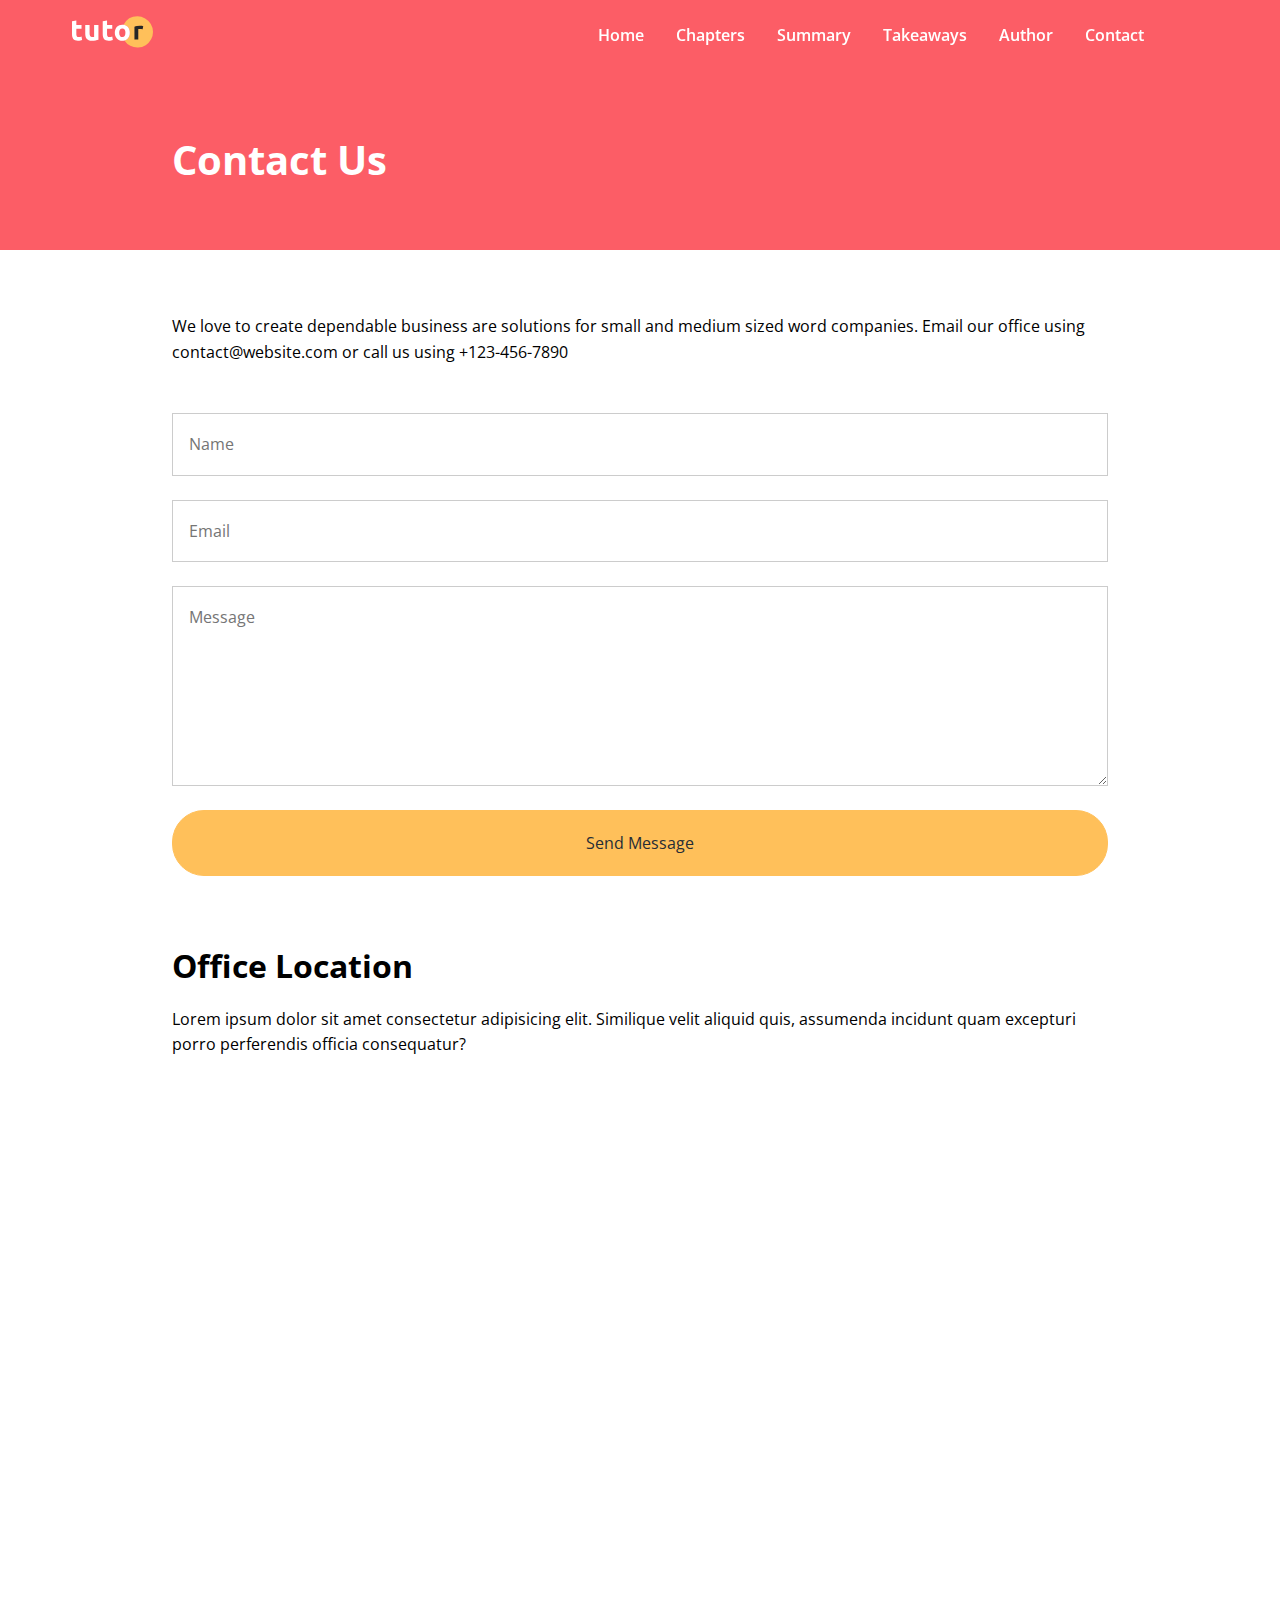
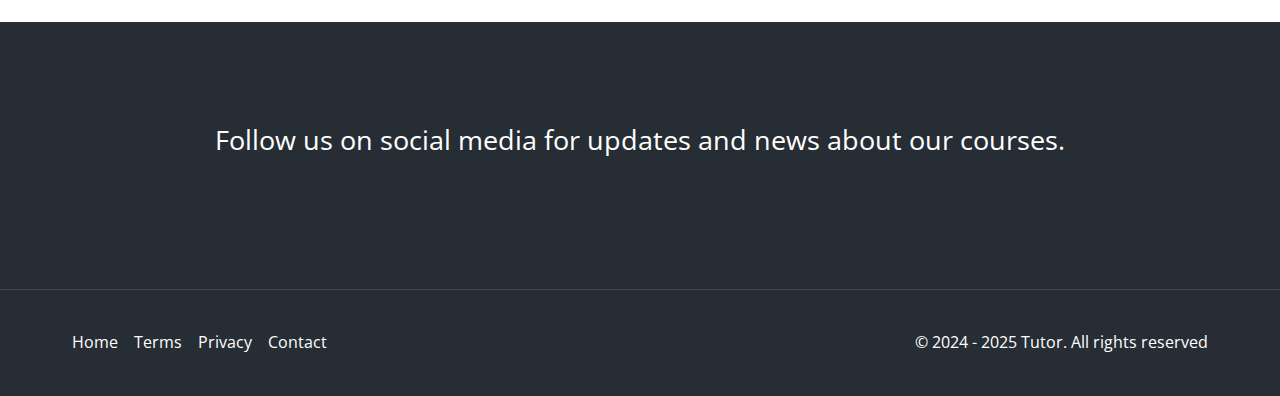
<file: contact.html>
<!DOCTYPE html>
<html lang="en">
  <head>
    <meta charset="UTF-8" />
    <meta name="viewport" content="width=device-width, initial-scale=1.0" />
    <link rel="preconnect" href="https://fonts.googleapis.com" />
    <link rel="preconnect" href="https://fonts.gstatic.com" crossorigin />
    <link
      href="https://fonts.googleapis.com/css2?family=Open+Sans:ital,wght@0,300..800;1,300..800&display=swap"
      rel="stylesheet"
    />
    <link
      rel="stylesheet"
      href="https://cdnjs.cloudflare.com/ajax/libs/font-awesome/6.5.2/css/all.min.css"
      integrity="sha512-SnH5WK+bZxgPHs44uWIX+LLJAJ9/2PkPKZ5QiAj6Ta86w+fsb2TkcmfRyVX3pBnMFcV7oQPJkl9QevSCWr3W6A=="
      crossorigin="anonymous"
      referrerpolicy="no-referrer"
    />
    <link rel="stylesheet" href="./css/style.css" />
    <link rel="icon" href="./images/favicon.png" />
    <title>Welcome To Tutor</title>
  </head>
  <body>
    <nav class="navbar" role="navigation" aria-label="Main Navigation">
      <div class="navbar-flex container">
        <a href="/" aria-label="Logo Home Link">
          <img src="images/logo.svg" alt="Tutor Logo" />
        </a>
        <div id="mobile-menu-items" class="main-menu-items">
          <ul class="main-menu-list">
            <li>
              <a href="/">Home</a>
            </li>
            <li>
              <a href="#chapters">Chapters</a>
            </li>
            <li>
              <a href="#summary">Summary</a>
            </li>
            <li>
              <a href="#takeaways">Takeaways</a>
            </li>
            <li>
              <a href="#author">Author</a>
            </li>
            <li>
              <a href="contact.html">Contact</a>
            </li>
            <li>
              <a
                href="https://facebook.com"
                target="_blank"
                aria-label="Follow Us On Facebook"
              >
                <i class="fa-brands fa-facebook"></i>
              </a>
            </li>
            <li>
              <a
                href="https://twitter.com"
                target="_blank"
                aria-label="Follow Us On Twitter"
              >
                <i class="fa-brands fa-twitter"></i>
              </a>
            </li>
          </ul>
        </div>

        <!-- Mobile Menu -->
        <div class="mobile-menu">
          <!-- Hamburger button -->
          <div
            class="mobile-menu-toggle"
            role="button"
            aria-expanded="false"
            aria-controls="mobile-menu-items"
            aria-label="Open mobile menu"
            tabindex="0"
          >
            <i class="fas fa-bars fa-2x"></i>
          </div>
          <!-- Mobile Menu Items -->
          <div class="mobile-menu-items">
            <ul class="mobile-menu-list">
              <li>
                <a href="/">Home</a>
              </li>
              <li>
                <a href="#chapters">Chapters</a>
              </li>
              <li>
                <a href="#summary">Summary</a>
              </li>
              <li>
                <a href="#takeaways">Takeaways</a>
              </li>
              <li>
                <a href="#author">Author</a>
              </li>
              <li>
                <a href="contact.html">Contact</a>
              </li>
              <li>
                <a
                  href="https://facebook.com"
                  target="_blank"
                  aria-label="Follow Us On Facebook"
                >
                  <i class="fa-brands fa-facebook"></i>
                </a>
              </li>
              <li>
                <a
                  href="https://twitter.com"
                  target="_blank"
                  aria-label="Follow Us On Twitter"
                >
                  <i class="fa-brands fa-twitter"></i>
                </a>
              </li>
            </ul>
          </div>
        </div>
      </div>
    </nav>

    <!-- Inner Header -->
    <header class="inner-header">
      <div class="container-sm">
        <h1>Contact Us</h1>
      </div>
    </header>

    <section class="contact-form section">
      <div class="container-sm">
        <p>
          We love to create dependable business are solutions for small and
          medium sized word companies. Email our office using
          contact@website.com or call us using +123-456-7890
        </p>

       <form action="https://formspree.io/f/mnnarbpg" method="POST">
          <input type="text" name="name" placeholder="Name" />
          <input type="email" name="email" placeholder="Email" />
          <textarea name="message" placeholder="Message"></textarea>
          <button type="submit" class="btn">Send Message</button>
        </form>
      </div>
    </section>

    <!-- Location -->
    <section class="location section">
      <div class="container-sm">
        <h2>Office Location</h2>
        <p>
          Lorem ipsum dolor sit amet consectetur adipisicing elit. Similique
          velit aliquid quis, assumenda incidunt quam excepturi porro
          perferendis officia consequatur?
        </p>
        <div class="map">
          <iframe
            src="https://www.google.com/maps/embed?pb=!1m18!1m12!1m3!1d1241.5303553091994!2d-0.14076024298621118!3d51.51210217963597!2m3!1f0!2f0!3f0!3m2!1i1024!2i768!4f13.1!3m3!1m2!1s0x487604d502268421%3A0x6a7d62889992f993!2sRegent+St%2C+Soho%2C+London+W1B+5TH%2C+UK!5e0!3m2!1sen!2sro!4v1476174541049"
            allowfullscreen
          ></iframe>
        </div>
      </div>
    </section>

    <!-- Social -->
    <section class="social section">
      <div class="container">
        <p>Follow us on social media for updates and news about our courses.</p>
        <div class="social-icons">
          <a
            href="https://facebook.com"
            target="_blank"
            aria-label="Follow Us On Facebook"
          >
            <i class="fa-brands fa-facebook fa-2x"></i>
          </a>
          <a
            href="https://twitter.com"
            target="_blank"
            aria-label="Follow Us On Twitter"
          >
            <i class="fa-brands fa-twitter fa-2x"></i>
          </a>
          <a
            href="https://instagram.com"
            target="_blank"
            aria-label="Follow Us On Instagram"
            ><i class="fa-brands fa-instagram fa-2x"></i>
          </a>
          <a
            href="https://linkdin.com"
            target="_blank"
            aria-label="Follow Us On Linkdin"
            ><i class="fa-brands fa-linkedin fa-2x"></i>
          </a>
          <a
            href="https://youtube.com"
            target="_blank"
            aria-label="Follow Us On Youtube"
          >
            <i class="fa-brands fa-youtube fa-2x"></i>
          </a>
          <a
            href="https://pinterest.com"
            target="_blank"
            aria-label="Follow Us On Pinterest"
          >
            <i class="fa-brands fa-pinterest fa-2x"></i>
          </a>
        </div>
      </div>
    </section>

    <footer class="footer">
      <div class="container footer-flex">
        <ul class="footer-links">
          <li><a href="#">Home</a></li>
          <li><a href="#">Terms</a></li>
          <li><a href="#">Privacy</a></li>
          <li><a href="contact.html">Contact</a></li>
        </ul>
        <p>&copy; 2024 - 2025 Tutor. All rights reserved</p>
      </div>
    </footer>

    <script src="js/script.js"></script>
  </body>
</html>
</file>
<file: css/style.css>
*,
*::before,
*::after {
  margin: 0;
  padding: 0;
  box-sizing: border-box;
}

:root {
  --primary-color: #fc5d66;
  --secondary-color: #ffc05a;
  --light-color: #f9fafb;
  --dark-color: #272d35;
}

html,
body {
  font-family: 'Open Sans', sans-serif;
  line-height: 1.6;
  scroll-behavior: smooth;
}

a {
  text-decoration: none;
}

ul {
  list-style: none;
}

img {
  max-width: 100%;
}

/* Utility Classes */
.container {
  max-width: 1200px;
  margin: 0 auto;
  padding: 0 2rem;
}

.container-sm {
  max-width: 1000px;
  margin: 0 auto;
  padding: 0 2rem;
}

.btn {
  display: inline-block;
  padding: 1.3rem 2.3rem;
  border: 1px solid var(--secondary-color);
  border-radius: 32px;
  background: var(--secondary-color);
  color: var(--dark-color);
  cursor: pointer;
  transition: all 0.2s;
}

.btn:hover {
  background: var(--primary-color);
  color: #fff;
  border-color: #fff;
}
 
/* Text Classes */
.text-primary {
  color: var(--primary-color);
}

.text-secondary {
  color: var(--secondary-color);
}

.section {
  margin: 4rem 0;
}

/* Section Header */
.section-header {
  max-width: 750px;
  margin: 0 auto;
  text-align: center;
  margin-bottom: 3rem;
}

.section-header h2 {
  font-size: 2rem;
  font-weight: 700;
  color: var(--dark-color);
  margin-bottom: 0.5rem;
}

.section-header p {
  font-size: 1.3rem;
  color: var(--dark-color);
}

.heading-border {
  width: 64px;
  height: 4px;
  background: var(--primary-color);
  margin: 0 auto 2rem;
}


/* Card */
.card {
  display: flex;
  flex-direction: column;
  align-items: center;
  justify-content: center;
  text-align: center;
  padding: 2rem 1.75rem;
  background: #fff;
  box-shadow: 0 4px 12px 0 rgba(0, 0, 0, 0.3);
}

/* Navbar */
.navbar {
  background: transparent;
  color: white;
  padding: 1rem 2rem;
  position: fixed;
  top: 0;
  right: 0;
  left: 0;
  z-index: 1000;
  transition: background-color 0.5s ease-in-out;
}

.navbar.navbar-scroll {
  background-color: rgba(235, 77, 85, 0.8);
  backdrop-filter: blur(10px);
}

.navbar-flex {
  display: flex;
  justify-content: space-between;
  align-items: center;
}

.navbar img {
  width: 81px;
  height: 32px;
}

.navbar .main-menu-list {
  display: flex;
  align-items: center;
  gap: 2rem;
  font-weight: 600;
}

.navbar a {
  color: #fff;
}

.navbar a:hover {
  color: var(--secondary-color);
}

.navbar i {
  font-size: 1.5rem;
}

/* Mobile Menu */
.mobile-menu {
  display: none;
}

.navbar .mobile-menu-toggle {
  color: #fff;
  cursor: pointer;
}

.navbar .mobile-menu-items {
  position: absolute;
  top: 100%;
  left: 0;
  width: 100%;
  background: rgba(0, 0, 0, 0.8);
  opacity: 0.95;
  padding: 3rem 2rem;
  text-align: center;
  box-shadow: 0 2px 5px rgba(0, 0, 0, 0.1);
  border-top: 1px solid rgba(255, 255, 255, 0.1);
  transform: translateX(100%);
  transition: transform 0.3s ease;
}

.navbar .mobile-menu-items.active {
  transform: translateX(0);
}

.navbar .mobile-menu-list {
  display: flex;
  flex-direction: column;
  gap: 2rem;
  font-size: 1.2rem;
}

/* Hero */
.hero {
  background: #000 url('../images/header-background.jpg') center center/cover
    no-repeat;
  padding: 11.5rem 2rem 8rem;
  color: #fff;
  overflow-x: hidden;
  position: relative;
}

.hero .hero-flex {
  display: flex;
  justify-content: space-between;
  align-items: center;
  gap: 6rem;
  padding-bottom: 8rem;
}

.hero h1 {
  font-size: 3.5rem;
  line-height: 1.2;
  font-weight: 700;
  margin-bottom: 1rem;
}

.hero p {
  font-size: 1.2rem;
  margin-bottom: 2rem;
  line-height: 1.8;
  font-weight: 400;
}

.hero img {
  width: 100%;
  margin-right: -100px;
}

.hero .frame-decoration {
  position: absolute;
  bottom: 0;
  left: 0;
  width: 100%;
  height: 100px;
}

/* Learn Topics */
.topics {
  display: grid;
  grid-template-columns: repeat(4, 1fr);
  gap: 2rem;
}

.topic img {
  transition: transform 0.3s;
}

.topic img:hover {
  transform: scale(1.1);
}

.topic h3 {
  font-size: 1rem;
  font-weight: 700;
  margin: 0.5rem 0;
}

 /* Chapter Cards */
.chapter-cards {
  display: grid;
  grid-template-columns: repeat(3, 1fr);
  gap: 2rem;
  padding: 1rem 0 4rem;
}

.chapter-cards img {
  width: 130px;
  margin-top: 1rem;
}

.chapter-cards h3 {
  font-size: 1.25rem;
  font-weight: 700;
  margin: 1rem 0;
}

/* Summary */
.summary {
  background: var(--light-color);
  color: var(--dark-color);
  padding: 4rem 2rem 5rem;
}

.summary .list-header {
  background: var(--primary-color);
  color: #fff;
  padding: 0.5rem 1rem;
  font-size: 1.2rem;
  font-weight: 700;
  margin: 1rem 0;

}

.summary .list-item {
  padding: 1.4rem 0;
  border-bottom: 1px solid #f1f4f6;
}

.summary .list-item:last-child {
   border-bottom: none;
}

.summary .section-lists {
  background: #fff;
  padding: 2rem;
}

/* INFO Section */
.info-container {
  background: url(../images/audience.jpg) top center/cover no-repeat;
  display: flex;
 }

.info-content{
  background: var(--primary-color);
  color: #fff;
  flex: 1;
  padding: 4rem;
}

.info-left {
  width: 50%;
}

.info-content h2 {
  font-size: 2rem;
  margin-bottom: 1rem;
  font-weight: 700;
}

.info-content p {
  font-size: 1.2rem;
  margin-bottom: 2rem;
 }

.info-content ul li {
  font-size: 1.2rem;
  line-height: 2;
 
 }

 .info-content i  {
  margin-right: 0,5rem;
  color: var(--secondary-color);
 }


/* Takeaways */
.takeaways-cards {
  display: grid;
  grid-template-columns: repeat(3,1fr);
  gap: 2rem;
  padding: 1.5rem 0;
}

.takeaways-cards .card {
  flex-direction: row;
  text-align: left;
}

.takeaways-cards i {
  margin-right: 1rem;
}

/* Details */
.details .details-flex {
  display: flex;
  gap: 4rem;
  align-items: center;
  justify-content: center;
}

.details img {
  width: 100%;
  max-width: 500px;
}

.details h2 {
  font-size: 2rem;
  font-weight: 700;
  margin-bottom: 0.5rem;
}

.details .heading-border {
  margin: 0;
}

.details p {
  margin: 1rem 0 2rem;
}

/* Author */
.details + .details .details-flex {
  flex-direction: row-reverse;
}

.details ul {
  margin-bottom: 2rem;
}

.details ul li {
  line-height: 2;
}

.details i {
  margin-right: 0.5rem;
}

/* Stats */
.stats {
  background: #000 url('../images/stats-background.jpg') center center/cover
    no-repeat;
  color: #fff;
}

.stats-flex {
  display: flex;
  justify-content: space-between;
  align-items: center;
  padding: 4rem 2rem;
}



.stats img {
  width: 100%;
  max-width: 500px;
}

.stats-content {
  max-width: 500px;
}

.stats .stats-numbers {
  display: flex;
  gap: 2rem;
  margin: 2rem 0;
  text-align: center;
  justify-content: center;
  align-items: center;
  flex-wrap: wrap;
}

.stats .stats-numbers h3 {
  font-size: 3rem;
  font-weight: 700;
}

.stats .stats-numbers p {
   font-size: 0.8rem;
}

.stats .stats-text {
   font-size: 1.2rem;
   margin-bottom: 2rem;
   text-align: center;
}

.stats .btn {
  display: block;
  margin: 0 auto;
  text-align: center;
  width: 200px;
}

/* Socials */
.social { 
  background: var(--dark-color);
  color: #fff;
  padding: 6rem 2rem;
  text-align: center;
  font-size: 1.7rem;
  margin-bottom: 0;
}

.social a, .footer a {
  color: #fff;
}

.social a:hover, .footer a:hoover {
  color: var(--secondary-color);
}

.social p {
  margin-bottom: 2rem;
}

.social .social-icons {
  display: flex;
  justify-content: center;
  gap: 1rem;
  margin-top: 2rem;
}

/* Footer */
.footer {
  background: var(--dark-color);
  color: #fff;
  border-top: 1px solid #384653;
  padding: 0.5rem 2rem;
}

.footer-flex {
  display: flex;
  justify-content: space-between;
  align-items: center;
}

.footer a {
  color: #fff;
}

.footer ul{
    display: flex;
    justify-content: center;
    gap: 1rem;
    margin: 2rem 0;
}
/* Media Queries */
@media(max-width:1200px) {
    .hero .hero-flex {
        gap: 2rem;
    }

    .hero img {
        max-width: 500px;
        margin-right: 0;
    }

    .hero h1 {
        font-size: 3rem;
    }
}

@media(max-width: 992px) {
    .hero {
        text-align: center;
    }

    .hero .hero-flex {
        flex-direction: column;
        padding-bottom: 4rem;
    }

    .hero-img {
        max-width: 600px;
        margin-top:  2rem;
    }

 
  .topics {
    grid-template-columns: repeat(2, 1fr);
  }
 
    .takeaways-cards,
    .chapter-cards {
      grid-template-columns: 1fr;
    }

  .details-flex,
  .details + .details .details-flex,
  .stats .stats-flex,
  .stats .stats-flex {
    flex-direction: column;
    gap: 2rem;
  }
}

@media(max-width: 768px) {
    .main-menu-items,
    .info-left{
        display: none;
    }

    .navbar .mobile-menu {
        display: block;
    }

    .navbar .mobile-menu-toggle {
        display: block;
        padding: 10px;
    }
    .info-container {
      flex-direction: column;
    }

    .info-content {
      padding: 2rem;
    }

    .info-content h2 {
      font-size: 1.5rem;
    }

    .info-content p {
      font-size: 1rem;
    }

    .social .social-icons {
      flex-wrap: wrap;
    }

    .footer {
      padding: 0.5rem 1rem;
    }

    .social p {
      font-size: §.1rem;
    }

    .social i {
      font-size: 2rem;
    }

    .footer-flex {
      flex-direction: column;
      text-align: center;
    }
}

/* Newsletter */
.newsletter {
  text-align: center;
  margin: 0 2rem;
}

.newsletter-flex {
  display: flex;
  gap: 1rem;
  flex-direction: column;
  justify-content: center;
  align-items: center;
  background: var(--light-color);
  border: 1px solid #eee;
  padding: 4rem 2rem;
}

.newsletter h2 {
  font-size: 2rem;
  font-weight: 700;
}

.newsletter p {
  max-width: 600px;
}


.newsletter input[type='email'] {
  padding: 1rem 2rem;
  border: 1px solid #ccc;
  width: 100%;
  border-radius: 32px;
  max-width: 400px;
  margin: 1rem 0;
}

/* Inner Header */
.inner-header {
  background: var(--primary-color);
  color: #fff;
  height: 250px;
  padding-top: 8rem;
}

.inner-header h1 {
  font-size: 2.5rem;
  font-weight: 700;
  margin-bottom: 1rem;
}

/* Contact */
.contact-form p {
  margin-bottom: 3rem;
}

.contact-form input, 
.contact-form textarea {
  display: block;
   font-family: inherit;
   font-size: medium;
   width: 100%;
   margin: 1.5rem 0;
   border: 1px solid #ccc;
   padding: 1.2rem 1rem;
}

.contact-form textarea {
  height: 200px;
}

.contact-form .btn {
  display: block;
  width: 100%;
  font-size: inherit;
  font-family: inherit;
  margin: 0 auto;
}

.location p {
  margin-bottom: 2rem;
}

.location .map {
  overflow: hidden;
  position: relative;
  height: 0;
  margin-bottom: 3rem;
  padding-bottom: 50%;
  border-radius: 0.25rem;
}
/* Location */
 .location h2 {
  font-size: 2rem;
  font-weight: 700;
  margin-bottom: 1rem;
 }

  .location .map iframe {
    position: absolute;
    top: 0;
    left: 0;
    width: 100%;
    height: 100%;
    border: none;
  }

@media(max-width: 576px) {
    .hero {

      padding-right: 0.2rem;
      padding-left: 0.2rem;
    }

    .hero h1 {
        font-size: 2.5rem;
    }

    .hero img {
        max-width: 350px;
    }


  .topics {
    grid-template-columns: 1fr;
  }

    .summary .container{
      padding: 0;
    }

    .stats .stats-numbers {
      flex-direction: column;
    }

    .newsletter h2 {
      font-size: 1.5rem;
    }

    .newsletter p {
      display: none;
    }

}
</file>
